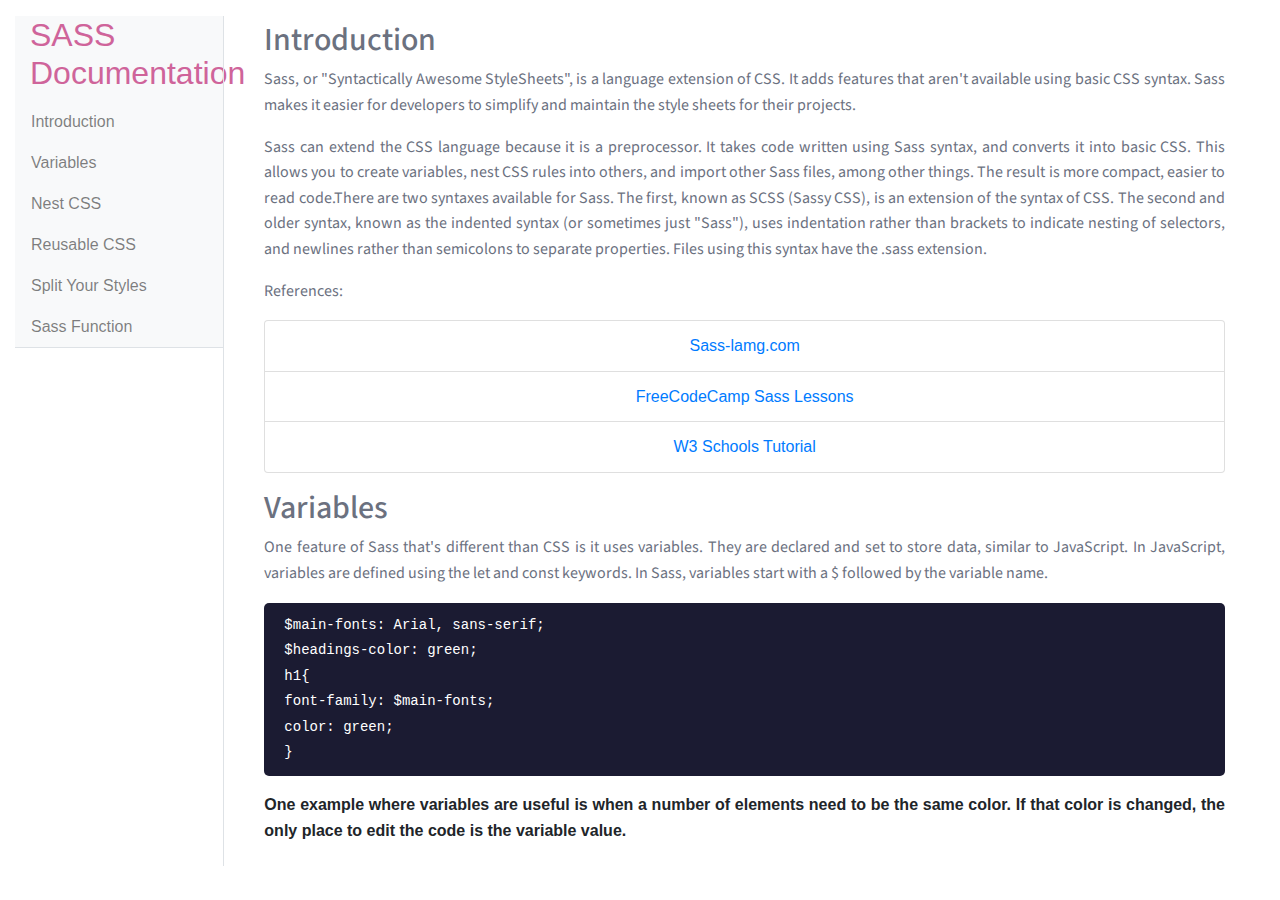
<file: documentations/Sass/index.html>
<!DOCTYPE html>
<html lang="en">
<head>
	<meta charset="utf-8">
	<meta name="viewport" content="width=device-width, initial-scale=1, shrink-to-fit=no">
	<title>Sass Documentation</title>

	<!-- Bootstrap css -->
	<link rel="stylesheet" href="https://stackpath.bootstrapcdn.com/bootstrap/4.5.2/css/bootstrap.min.css" integrity="sha384-JcKb8q3iqJ61gNV9KGb8thSsNjpSL0n8PARn9HuZOnIxN0hoP+VmmDGMN5t9UJ0Z" crossorigin="anonymous">
	
	<link rel="stylesheet" href="#">
	
	<style>
		@import url('https://fonts.googleapis.com/css2?family=Source+Sans+Pro&display=swap');

		.scrollText{
			position: relative;	
		  overflow: auto;
	  	height: 850px;
  		padding: 5px 40px;
  		line-height: 1.6em;
  		text-align: justify;
		}

		.no-gutters {
  		margin-right: 0;
  		margin-left: 0;
		}

		.title-documentation{
			color: #CF649A;
		}

		.main-section h2{
			color: #6B717F;
			font-family: 'Source Sans Pro', sans-serif;
		}

		.main-section p{
			color: #6B717F;
			font-family: 'Source Sans Pro', sans-serif;	
		}

		pre{
			background-color: #1B1B32;
			border-radius: 5px;
			padding-left: 20px;
			padding-top: 10px;
			padding-bottom: 10px;
		}

		pre code{
			color: #FFF;
		}

	</style>

</head>
<body>
	<main id="main-doc">
		<!-- Navegation -->
		<div class="container-fluid py-lg-0 mt-3">	
			<div class='row no-gutters'>
  			
  			<div class='col-sm-4 col-md-4 col-xl-2'>
					<nav id="navbar" role="tablist" class="nav nav-tabs navbar-vertical-expand-lg navbar-light bg-light ml-2'">
						<div class="container-xl">
							<header class="title-documentation"><h2>SASS Documentation</h2></header>
							<ul class="navbar-nav">
								<li class="nav-item"><a class="nav-link" href="#introduction">Introduction</a></li>
								<li class="nav-item"><a class="nav-link" href="#variables">Variables</a></li>
								<li class="nav-item"><a class="nav-link" href="#nest_css">Nest CSS</a></li>
								<li class="nav-item"><a class="nav-link" href="#reusable_css">Reusable CSS</a></li>
								<li class="nav-item"><a class="nav-link" href="#split_your_styles">Split Your Styles</a></li>
								<li class="nav-item"><a class="nav-link" href="#sass_function">Sass Function</a></li>
							</ul>
						</div>
					</nav>
				</div>
	
				<div class='col-sm-8 col-md-8 col-xl-10 border-left'>	
					<div data-spy="scroll" data-target="#nav-bar" data-offset="0" class="scrollText">
					
					<section class="main-section" id="introduction">
						<header><h2>Introduction</h2></header>
						<p>Sass, or "Syntactically Awesome StyleSheets", is a language extension of CSS. It adds features that aren't available using basic CSS syntax. Sass makes it easier for developers to simplify and maintain the style sheets for their projects.</p>
						<p>Sass can extend the CSS language because it is a preprocessor. It takes code written using Sass syntax, and converts it into basic CSS. This allows you to create variables, nest CSS rules into others, and import other Sass files, among other things. The result is more compact, easier to read code.There are two syntaxes available for Sass. The first, known as SCSS (Sassy CSS), is an extension of the syntax of CSS. The second and older syntax, known as the indented syntax (or sometimes just "Sass"), uses indentation rather than brackets to indicate nesting of selectors, and newlines rather than semicolons to separate properties. Files using this syntax have the .sass extension.</p>

						<p>References:</p>
						<ul class="list-group mb-3 text-center">
							<li class="list-group-item"><a href="https://sass-lang.com/guide" target="_blank">Sass-lamg.com</a></li>
							<li class="list-group-item"><a href="https://www.freecodecamp.org/learn/front-end-libraries/sass/" target="_blank">FreeCodeCamp Sass Lessons</a></li>
							<li class="list-group-item"><a href="https://www.w3schools.com/sass/default.php" target="_blank">W3 Schools Tutorial</a></li>
						</ul>

					</section>
					
					<section class="main-section" id="variables">
						<header><h2>Variables</h2></header>
						<p>One feature of Sass that's different than CSS is it uses variables. They are declared and set to store data, similar to JavaScript. In JavaScript, variables are defined using the let and const keywords. In Sass, variables start with a $ followed by the variable name.</p>
						
						<pre><code>$main-fonts: Arial, sans-serif;
$headings-color: green;
h1{
font-family: $main-fonts;
color: green;
}</code></pre>
						<strong> One example where variables are useful is when a number of elements need to be the same color. If that color is changed, the only place to edit the code is the variable value. </strong>

					</section>
					<br />

					<section class="main-section" id="nest_css">
						<header><h2>Nest CSS</h2></header>
						<p>Sass allows nesting of CSS rules, which is a useful way of organizing a style sheet. Normally, each element is targeted on a different line to style it, like so:</p>
						<pre><code>nav{
background-color: red;
}
nav ul{
list-style: none;
}
nav ul li{
display: inline-block;
}</code></pre>
						<p>For a large project, the CSS file will have many lines and rules. This is where nesting can help organize your code by placing child style rules within the respective parent elements:</p>
						<pre><code>
nav {
  background-color: red;

  ul {
    list-style: none;

    li {
      display: inline-block;
    }
  }
}							
</code></pre>


					</section>
					
					<section class="main-section" id="reusable_css">
						<header><h2>Reusable CSS</h2></header>
						<p>In Sass, a mixin is a group of CSS declarations that can be reused throughout the style sheet. Newer CSS features take time before they are fully adopted and ready to use in all browsers. As features are added to browsers, CSS rules using them may need vendor prefixes. Consider "box-shadow":</p>
						<pre><code>
div {
  -webkit-box-shadow: 0px 0px 4px #fff;
  -moz-box-shadow: 0px 0px 4px #fff;
  -ms-box-shadow: 0px 0px 4px #fff;
  box-shadow: 0px 0px 4px #fff;
}
						</code></pre>
						
						<p>It's a lot of typing to re-write this rule for all the elements that have a box-shadow, or to change each value to test different effects. Mixins are like functions for CSS. Here is how to write one:</p>
						
						<pre><code>
@mixin box-shadow($x, $y, $blur, $c){ 
  -webkit-box-shadow: $x $y $blur $c;
  -moz-box-shadow: $x $y $blur $c;
  -ms-box-shadow: $x $y $blur $c;
  box-shadow: $x $y $blur $c;
}</code></pre>
					
						<p>The definition starts with @mixin followed by a custom name. The parameters (the $x, $y, $blur, and $c in the example above) are optional. Now any time a box-shadow rule is needed, only a single line calling the mixin replaces having to type all the vendor prefixes. A mixin is called with the @include directive:</p>
						
						<pre><code>
div {
  @include box-shadow(0px, 0px, 4px, #fff);
}							
						</code></pre>
					</section>
					
					<section class="main-section" id="split_your_styles">
						<header><h2>Split your Styles</h2></header>
						<p>Partials in Sass are separate files that hold segments of CSS code. These are imported and used in other Sass files. This is a great way to group similar code into a module to keep it organized. Names for partials start with the underscore (_) character, which tells Sass it is a small segment of CSS and not to convert it into a CSS file. Also, Sass files end with the .scss file extension. To bring the code in the partial into another Sass file, use the @import directive. </p>
						<p> For example, if all your mixins are saved in a partial named "_mixins.scss", and they are needed in the "main.scss" file, this is how to use them in the main file: </p>
						<pre><code>//In the main.scss file
@import 'mixins'</code></pre>	
						<p>Note that the underscore and file extension are not needed in the import statement - Sass understands it is a partial. Once a partial is imported into a file, all variables, mixins, and other code are available to use.</p>	
					</section>

					<section class="main-section" id="sass_function">
							<header><h2>Sass Function</h2></header>
							<ul>
								<li>Sass String</li>
								<li>Sass Numeric</li>
								<li>Sass List</li>
								<li>Sass Map</li>
								<li>Sass Selector</li>
								<li>Sass Introspection</li>
								<li>Sass Color</li>
							</ul>	
					</section>
				</div>
			</div>
		</div>
	</main>
	</body>
	<script src="https://code.jquery.com/jquery-3.5.1.slim.min.js" integrity="sha384-DfXdz2htPH0lsSSs5nCTpuj/zy4C+OGpamoFVy38MVBnE+IbbVYUew+OrCXaRkfj" crossorigin="anonymous"></script>
	<script src="https://cdn.jsdelivr.net/npm/popper.js@1.16.1/dist/umd/popper.min.js" integrity="sha384-9/reFTGAW83EW2RDu2S0VKaIzap3H66lZH81PoYlFhbGU+6BZp6G7niu735Sk7lN" crossorigin="anonymous"></script>
	<script src="https://stackpath.bootstrapcdn.com/bootstrap/4.5.2/js/bootstrap.min.js" integrity="sha384-B4gt1jrGC7Jh4AgTPSdUtOBvfO8shuf57BaghqFfPlYxofvL8/KUEfYiJOMMV+rV" crossorigin="anonymous"></script>
</html>
</file>
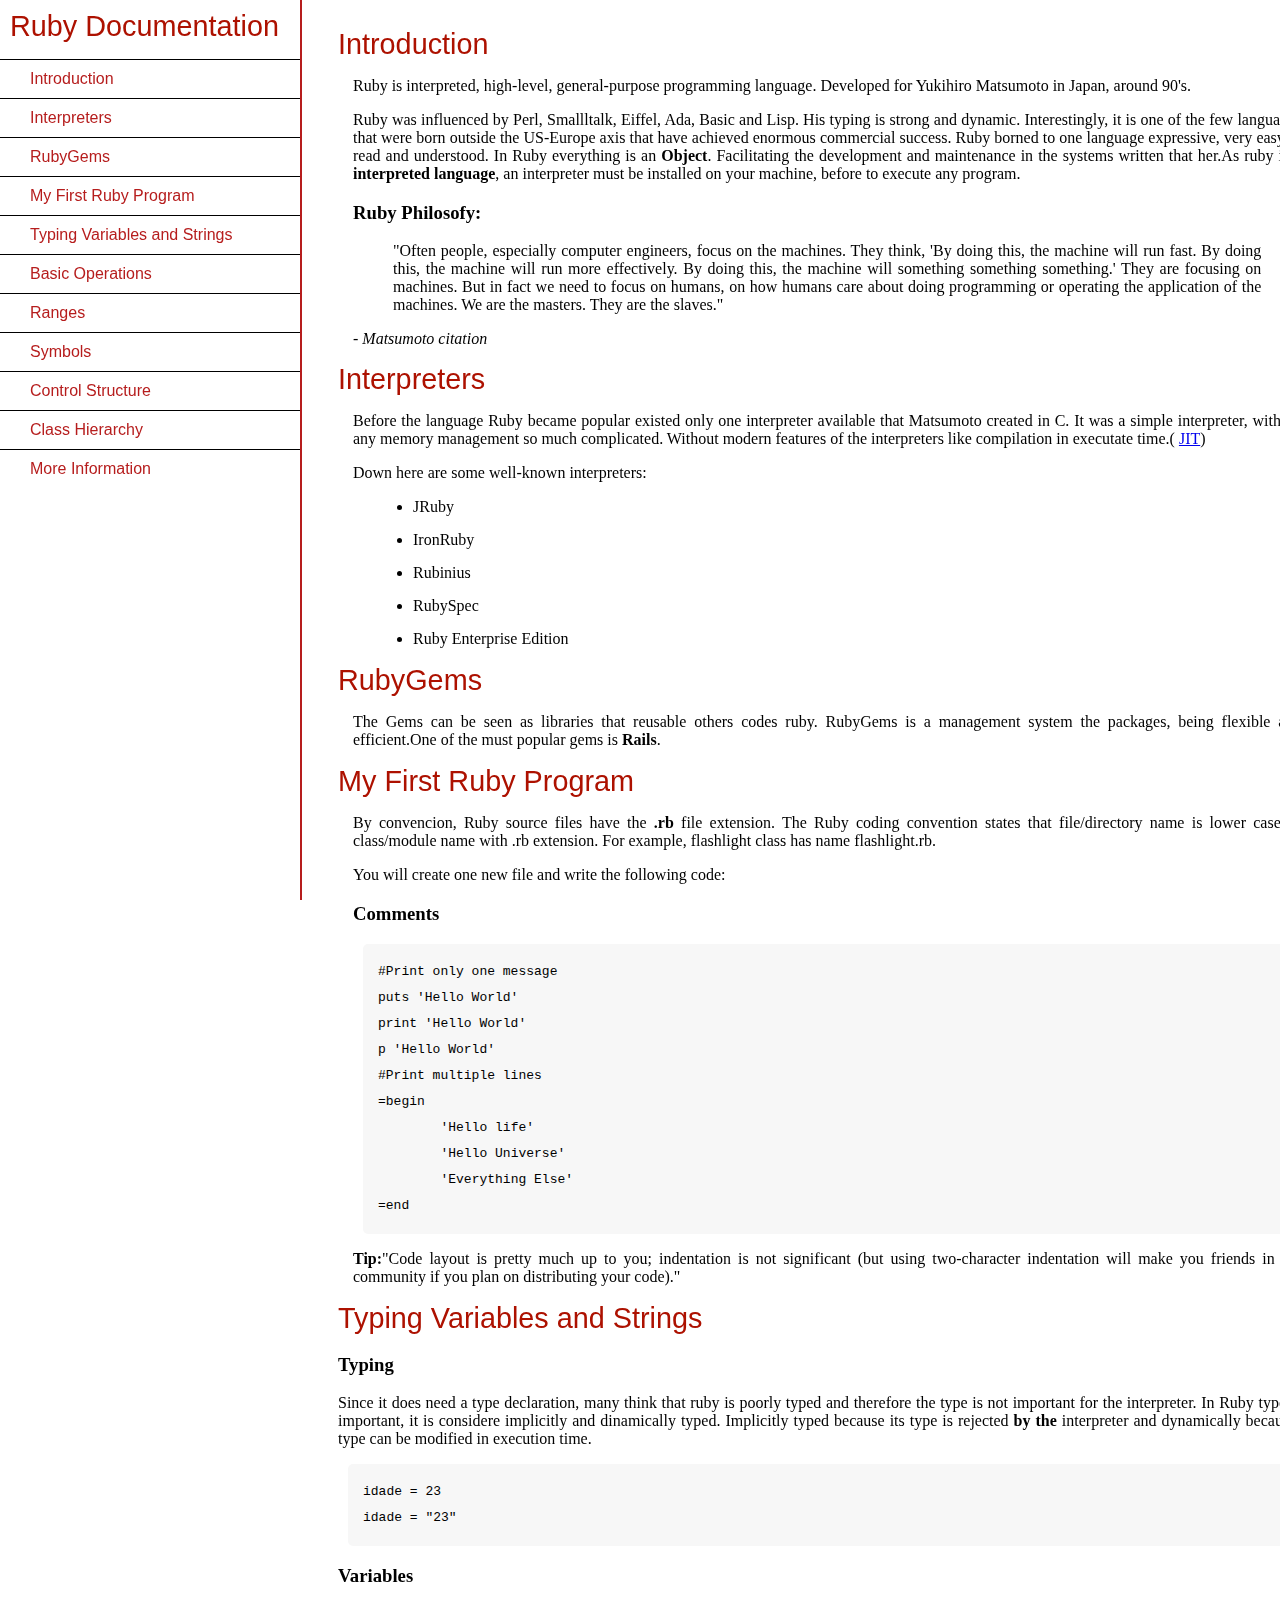
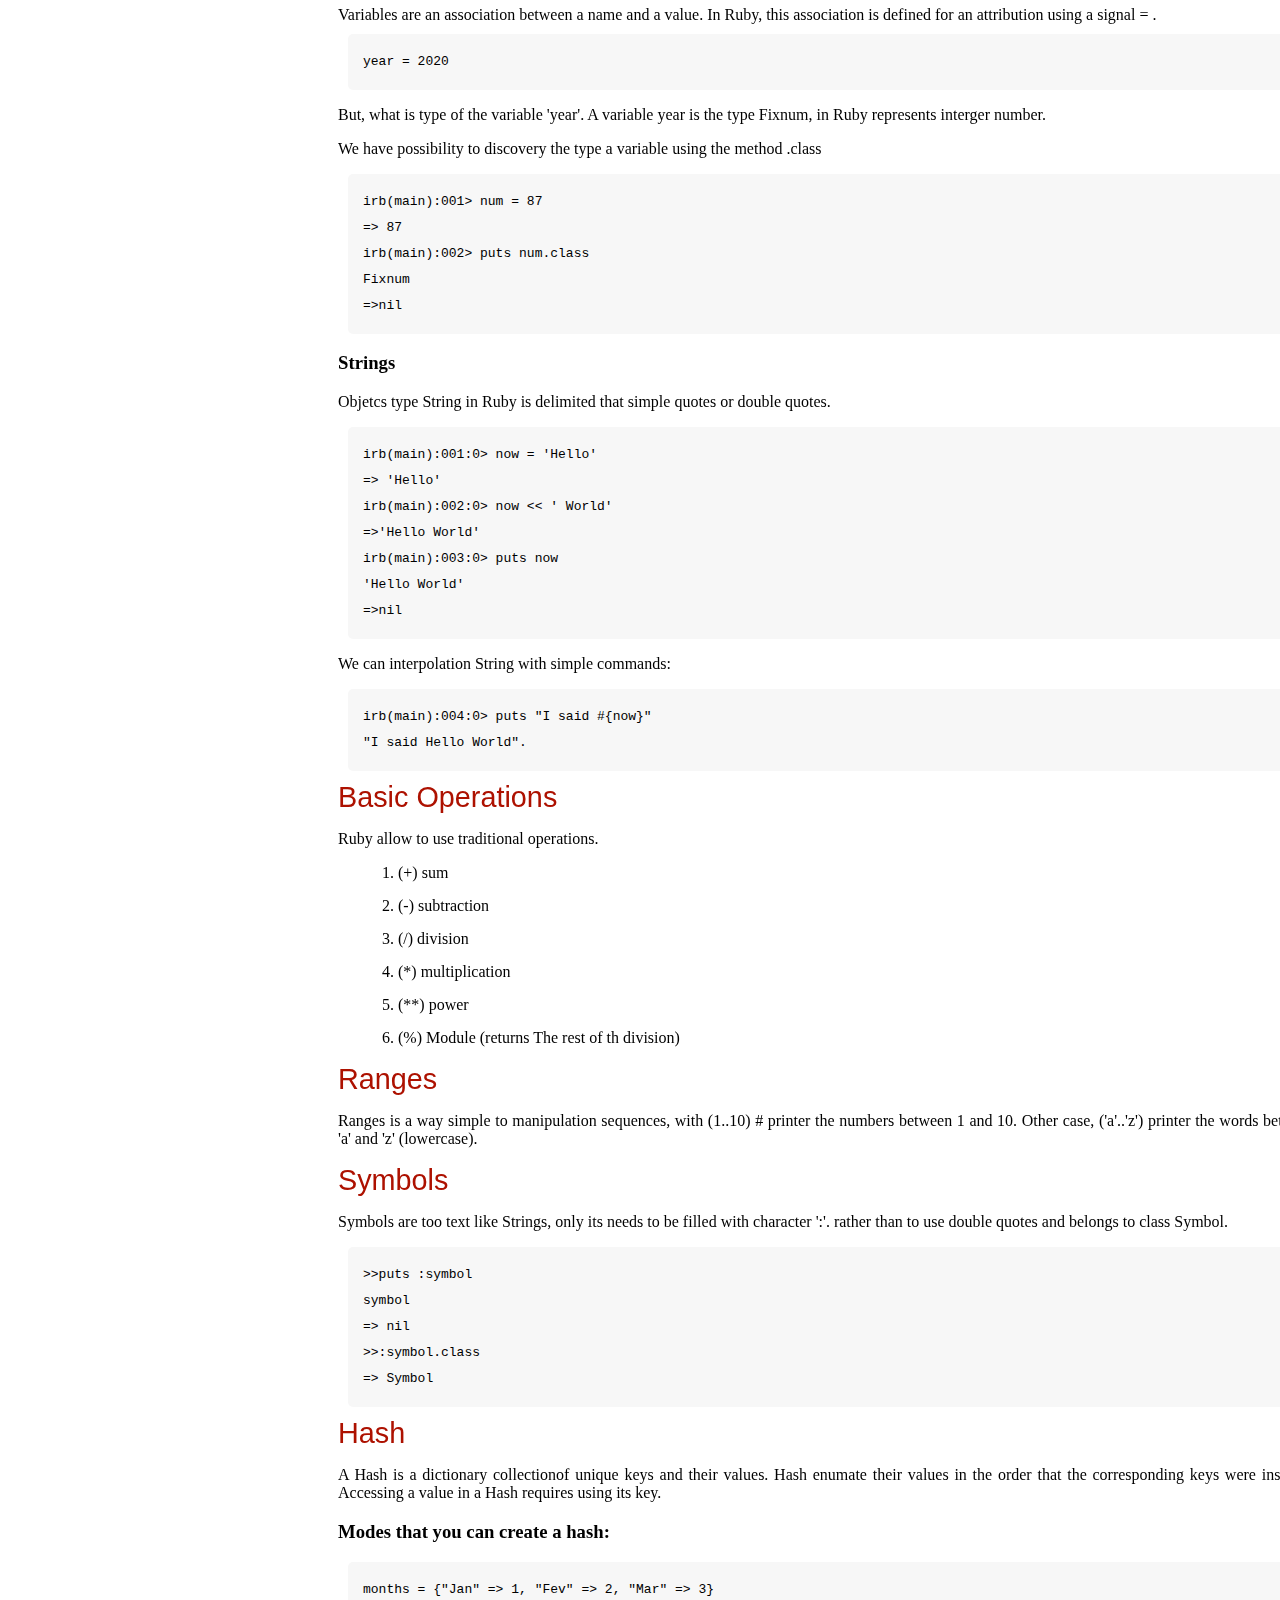
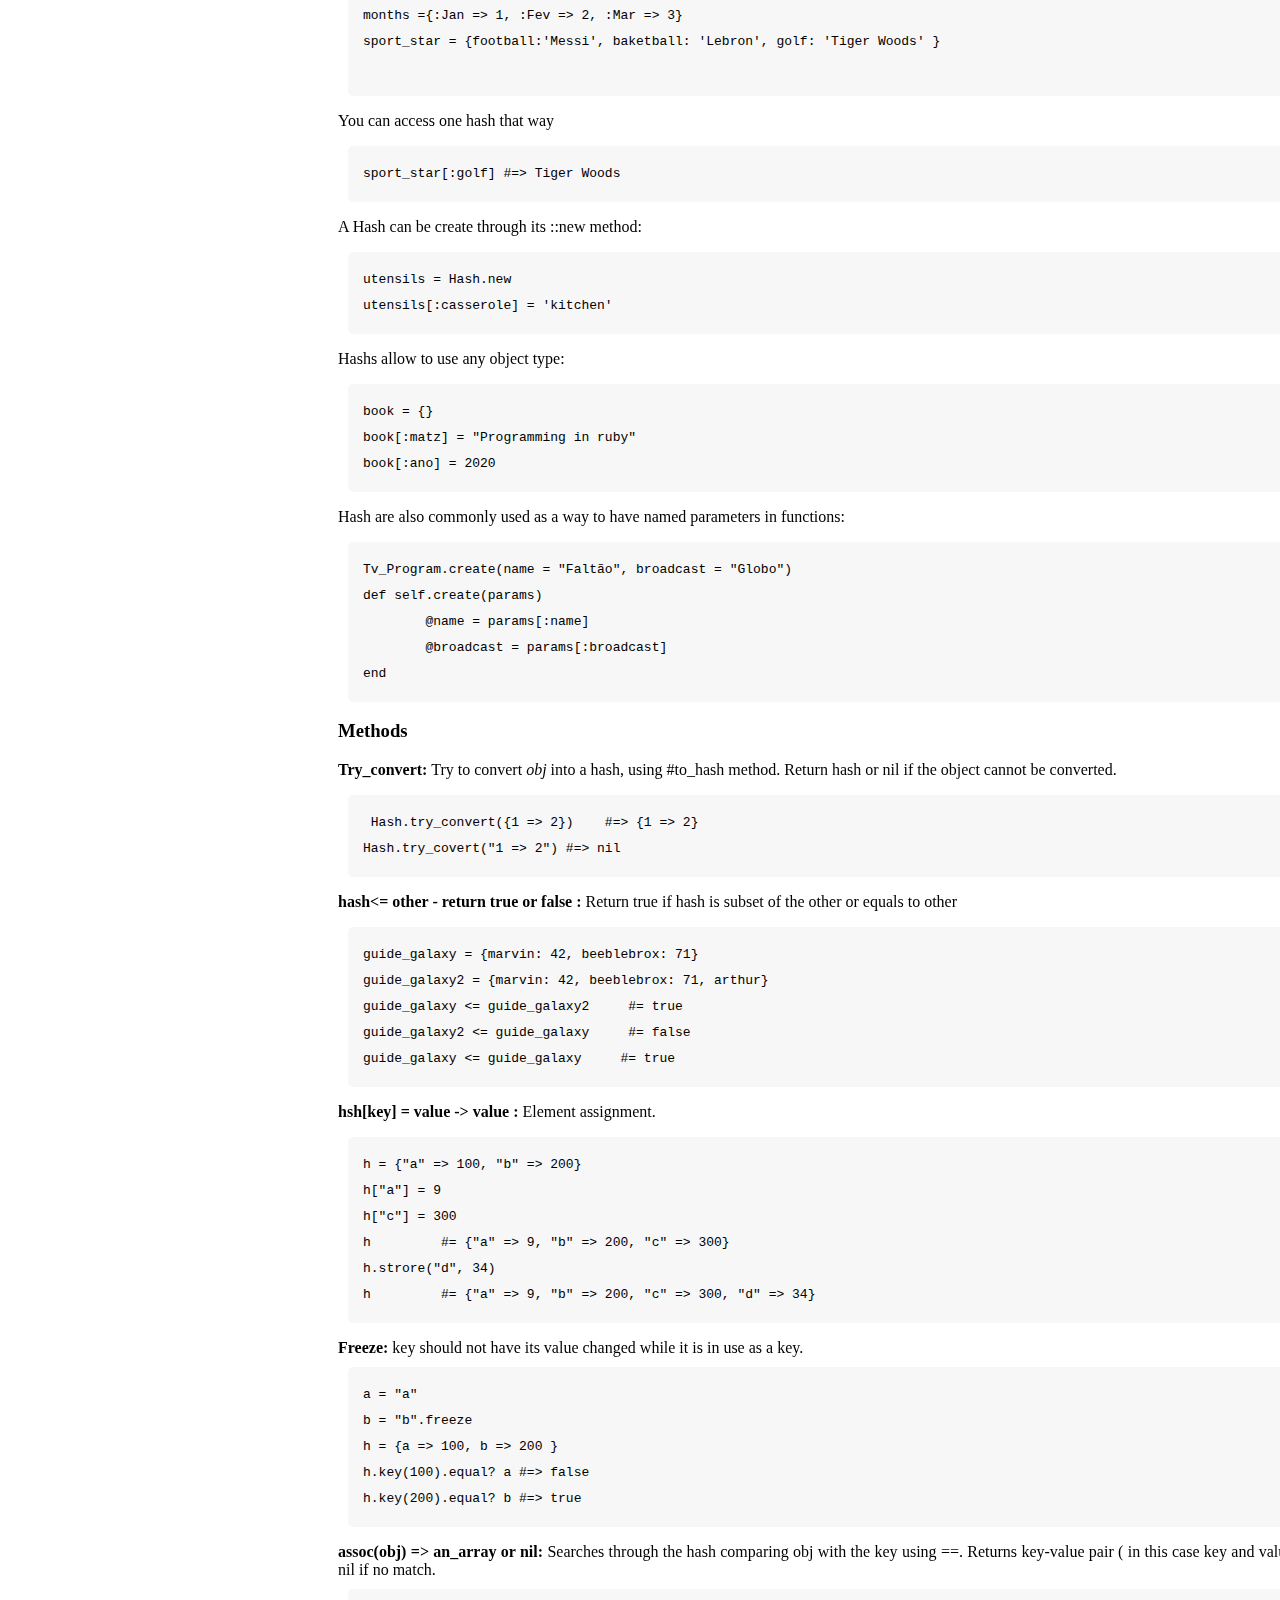
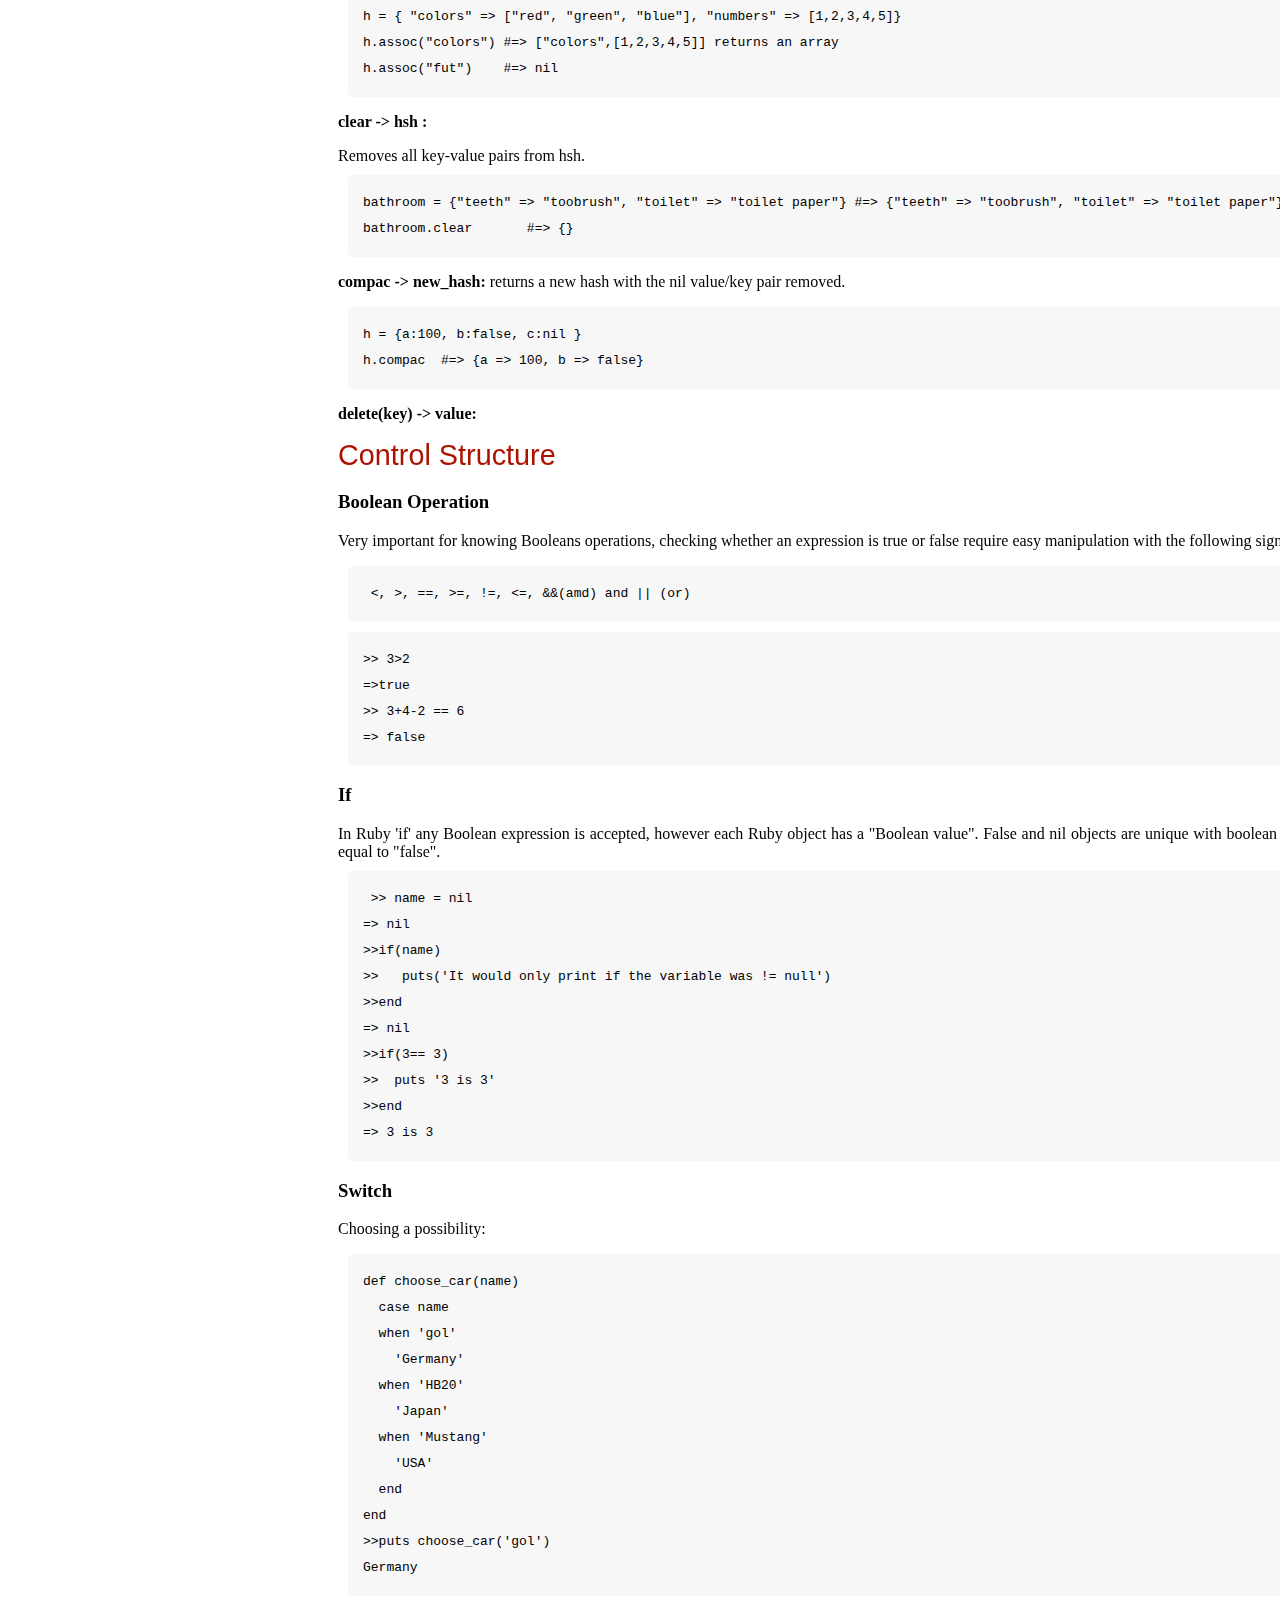
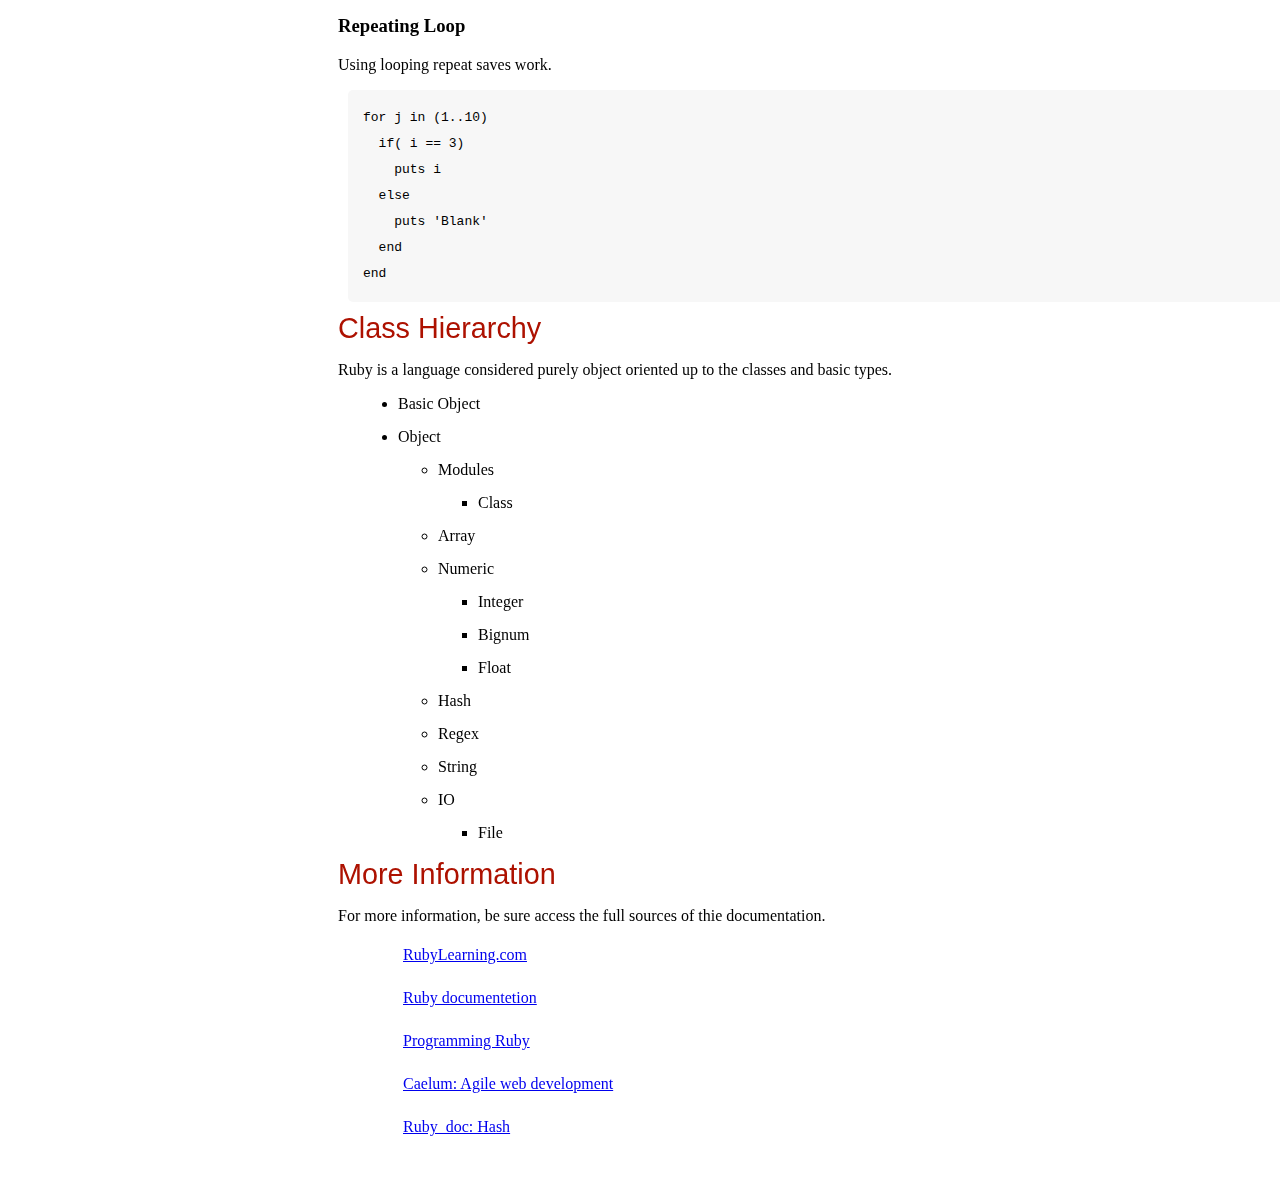
<file: documentation_page.html>
<!DOCTYPE html>
<html lang="pt-br">
	<head>
		<title>Documentation about Ruby</title>
		<meta charset="UTF-8">
		<meta name="description" content="Documentation about Ruby">
		<meta name="keywords" content="Ruby">
		<meta name="author" content="Jorge Borges">
		<meta name="viewport" content="width=device-width, initial-scale=1.0">
		<style>
			/*Font: W3School; */
			/* Grid structure */
			html,

			body{
				min-width: 290px;
			}

			header {
				color: #ad1100;
				margin: 10px;
				font-size: 1.8em;
				font-family: 'Manrope', sans-serif;
				font-weight: thin;
			}
			
			/* Side navigation */

			#navbar {
				position: fixed;
				min-width: 300px;
				top: 0px;
				left: 0px;
				width: 300px;
				height: 100%;
				border-right: 2px solid #b61d1d;     
			}

			#navbar ul{
				height: 80%;
				padding: 0;
				overflow-y: auto;
				overflow-x: hidden;
			}

			#navbar li {
				color: black;
				border-top: 1px solid;
				list-style: none;
				position: relative;
				width: 100%;
			}

			#navbar a {
				display: block;
				padding: 10px 30px;
				color: #b61d1d;
			}
			
			.nav-link {
				text-decoration: none;
				padding: 20px 0px 20px 0px;
				font-family: 'Josefin Sans', sans-serif;  
			}
			
			/*Content*/
			#main-doc {
				position: absolute;
				margin-left: 310px;
				padding: 20px;
				margin-bottom: 110px;
				text-align: justify;
			}

			#main-doc header{
				text-align: left;
				margin: 0px;
			}

			section article{
				margin:  15px;
				font-size: 1em;
				display: block;
			}

			section li{
				margin: 15px 0px 0px 20px;
			}
			/*
			p {
				text-align: justify;
				margin-left: 40px;
				font-family: 'Josefin Sans', sans-serif;
				font-size: 1.2em;
			}
			*/

			code {
				display: block;
				text-align: initial; 
				white-space: pre;
				position: relative;
				word-break: normal; 
				word-wrap: normal; 
				line-height: 2;
				background-color: #f7f7f7;
				padding: 15px;
				margin: 10px;
				border-radius: 5px;
			}

			#More_Information li{
				list-style: none;
				padding: 5px; 
			}

			@media only screen and (max-width: 815px){
			
				#navbar ul{
					border: 1px solid;
					height: 207px;
					margin: 20px;
				}

				#navbar {
					background-color: white;
					position: relative;
					top: 0;
					padding: 0;
					margin: 0;
					width: 100%;
					max-height: 270px;
					border: none;	
					z-index: 1;
				}

				#main-doc{
					position: relative;
					margin-left: 0px;
					margin-top: 20px;
				}
			}

			@media only screen and(max-width: 400px){
				#main-doc{
					margin-left: -10px;
				}

			code {
					margin-left: -10px;
					width: 100%;
					padding: 10px 35px 35px 10px;
					min-width: 200px;
					font-size: 0.9em;
				}
			}
		</style>
	</head>
	<body>
	<!--Project 4 - Responsive Web FreeCodeCamp -->
	<!--(1) I can see a main element with a corresponding id="main-doc", which contains the page's main content (technical documentation). ok-->
	<!--(2) Within the #main-doc element, I can see several section elements, each with a class of main-section. There should be a minimum of 5. ok -->
	<!--(3) The first element within each .main-section should be a header element which contains text that describes the topic of that section.ok-->
	<!--(4) Each section element with the class of main-section should also have an id that corresponds with the text of each header contained within it. Any spaces should be replaced with underscores (e.g. The section that contains the header "JavaScript and Java" should have a corresponding id="JavaScript_and_Java"). ok-->
	<!--(5) The .main-section elements should contain at least 10 p elements total (not each).ok -->
	<!--(6) The .main-section elements should contain at least 5 code elements total (not each). ok-->
	<!--(7) The .main-section elements should contain at least 5 li items total (not each). ok-->
	<!--(8) I can see a nav element with a corresponding id="navbar". ok-->
	<!--(9) The navbar element should contain one header element which contains text that describes the topic of the technical documentation. ok-->
	<!--(10) Additionally, the navbar should contain link (a) elements with the class of nav-link. There should be one for every element with the class main-section. ok -->
	<!--(11) The header element in the navbar must come before any link (a) elements in the navbar. ok -->
	<!--(12) Each element with the class of nav-link should contain text that corresponds to the header text within each section (e.g. if you have a "Hello world" section/header, your navbar should have an element which contains the text "Hello world").ok-->
	<!--(13) When I click on a navbar element, the page should navigate to the corresponding section of the main-doc element (e.g. If I click on a nav-link element that contains the text "Hello world", the page navigates to a section element that has that id and contains the corresponding header. ok-->
	<!--(14) On regular sized devices (laptops, desktops), the element with id="navbar" should be shown on the left side of the screen and should always be visible to the user. -->
	<!--(15) My Technical Documentation page should use at least one media query. -->
			<nav id='navbar'>
				<header>Ruby Documentation</header>
				<ul>  
					<li><a class='nav-link' href="#Introduction">Introduction</a></li>
					<li><a class='nav-link' href='#Interpreters'>Interpreters</a></li>
					<li><a class='nav-link' href='#RubyGems'>RubyGems</a></li>
					<li><a class='nav-link' href='#My_First_Ruby_Program'>My First Ruby Program</a></li>
					<li><a class='nav-link' href='#Typing_Variables_and_Strings'>Typing Variables and Strings</a></li>
					<li><a class='nav-link' href='#Basic_Operations'>Basic Operations</a></li>
					<li><a class='nav-link' href='#Ranges'>Ranges</a></li>
					<li><a class='nav-link' href='#Symbols'>Symbols</a></li>
					<li><a class='nav-link' href='#Control_Structure'>Control Structure</a></li>
					<li><a class='nav-link' href='#Class_Hierarchy'>Class Hierarchy</a></li>
					<li><a class='nav-link' href='#More_Information'>More Information</a></li>
				</ul>
			</nav>
			<main id='main-doc'>
				<section id='Introduction' class='main-section'>
					<header>Introduction</header>
					<article>
						<p> Ruby is interpreted, high-level, general-purpose programming language. Developed for Yukihiro Matsumoto in Japan, around 90's.</p>
						<p> Ruby was influenced by Perl, Smallltalk, Eiffel, Ada, Basic and Lisp. His typing is strong and dynamic. Interestingly, it is one of the few languages that were born outside the US-Europe axis that have achieved enormous commercial success. Ruby borned to one language expressive, very easy to read and understood. In Ruby everything is an <strong>Object</strong>. Facilitating the development and maintenance in the systems written that her.As ruby is a <strong>interpreted language</strong>, an interpreter must be installed on your machine, before to execute any program.
						<p><h3>Ruby Philosofy:</h3>
						<blockquote cite=''>
							"Often people, especially computer engineers, focus on the machines. They think, 'By doing this, the machine will run fast. By doing this, the machine will run more effectively. By doing this, the machine will something something something.' They are focusing on machines. But in fact we need to focus on humans, on how humans care about doing programming or operating the application of the machines. We are the masters. They are the slaves."
						</blockquote> 
																															<i>- Matsumoto citation</i>
					</article>
				</section>
				<section id='Interpreters' class='main-section'>
					<header>Interpreters</header>
					<article>
						<p> Before the language Ruby became popular existed only one interpreter available that Matsumoto created in C. It was a simple interpreter, without any memory management so much complicated. Without modern features of the interpreters like compilation in executate time.( <a href='https://stackoverflow.com/questions/95635/what-does-a-just-in-time-jit-compiler-do'>JIT</a>)</p>
						<p>Down here are some well-known interpreters: 
						<div class="interpreters-list"> 
							<ul>
								<li>JRuby</li>
								<li>IronRuby</li>
								<li>Rubinius</li>
								<li>RubySpec</li>
								<li>Ruby Enterprise Edition</li>      
							</ul>
						</div>
					</article>
				</section>
				
				<section id='RubyGems' class='main-section'>
					
					<header>RubyGems</header>
					<article> 
						<p> The Gems can be seen as libraries that reusable others codes ruby. RubyGems is a management system the packages, being flexible and efficient.One of the must popular gems is <strong>Rails</strong>.</p>
					</article>  
				
				</section>
				
				<section id='My_First_Ruby_Program' class='main-section'>
					
					<header>My First Ruby Program</header>
					<article>
					
						<p> By convencion, Ruby source files have the <strong>.rb</strong> file extension. The Ruby coding convention states that file/directory name is lower case of class/module name with .rb extension. For example, flashlight class has name flashlight.rb.</p>
						<p>You will create one new file and write the following code:</p>
						<h3> Comments </h3>
						
						<code>#Print only one message  
puts 'Hello World'
print 'Hello World'
p 'Hello World'
#Print multiple lines
=begin
	'Hello life'
	'Hello Universe'
	'Everything Else'
=end</code>
						
						<p><strong>Tip:</strong>"Code layout is pretty much up to you; indentation is not significant (but using two-character indentation will make you friends in the community if you plan on distributing your code)."</p> 
					
					</article>

				</section>
				<section id='Typing_Variables_and_Strings' class=" main-section">
					
					<header>Typing Variables and Strings</header> 
					
					<h3>Typing</h3>
					
					<p> Since it does need a type declaration, many think that ruby is poorly typed and therefore the type is not important for the interpreter. In Ruby types are important, it is considere implicitly and dinamically typed. Implicitly typed because its type is rejected <strong> by the </strong> interpreter and dynamically because its type can be modified in execution time.</p>
					
					<code>idade = 23
idade = "23"</code>
					
					<h3>Variables</h3>
					
					<p>Variables are an association between a name and a value. In Ruby, this association is defined for an attribution using a signal  = . 
					
					<code>year = 2020</code>
					
					<p>But, what is type of the variable 'year'. A variable year is the type Fixnum, in Ruby represents interger number. </p> 
					
					<p> We have possibility to discovery the type a variable using the method .class</p>
					
					<code>irb(main):001> num = 87
=> 87
irb(main):002> puts num.class
Fixnum
=>nil</code>
					
					<h3>Strings</h3>
					
					<p> Objetcs type String in Ruby is delimited that simple quotes or double quotes. </p>
					
					<code>irb(main):001:0> now = 'Hello'
=> 'Hello'
irb(main):002:0> now << ' World'
=>'Hello World'
irb(main):003:0> puts now
'Hello World'
=>nil</code>
					
					<p>We can interpolation String with simple commands:</p>
					
					<code>irb(main):004:0> puts "I said #{now}"
"I said Hello World".</code>
				</section>
				
				<section id='Basic_Operations' class='main-section'>
					<header>Basic Operations</header>
					
					<p>Ruby allow to use traditional operations.
					
					<div class='operations-list'>
						<ol>
							<li>(+)  sum</li>
							<li>(-)  subtraction</li>
							<li>(/)  division</li>
							<li>(*)  multiplication</li>
							<li>(**) power</li>
							<li>(%)  Module (returns The rest of th division)</li>
						</ol>
					</div>
				
				</section>
				
				<section id='Ranges' class='main-section'>
				 
					<header>Ranges</header>
				 
					<p> Ranges is a way simple to manipulation sequences, with (1..10) # printer the numbers between 1 and 10. Other case, ('a'..'z') printer the words between 'a' and 'z' (lowercase). </p>
				
				</section>

				<section id='Symbols' class='main-section'>
				 
					<header>Symbols</header>
					
					<p>Symbols are too text like Strings, only its needs to be filled with character ':'. rather than to use double quotes and belongs to class Symbol.</p>
<code>>>puts :symbol 
symbol
=> nil 
>>:symbol.class
=> Symbol</code>
				
				</section>

				<section id="Hash" class="main-section">
					<header>Hash</header>
					<p> A Hash is a dictionary collectionof unique keys and their values. Hash enumate their values in the order that the corresponding keys were inserted.
						Accessing a value in a Hash requires using its key.
					</p>

					<h3> Modes that you can create a hash: </h3>
					<code>months = {"Jan" => 1, "Fev" => 2, "Mar" => 3}
months ={:Jan => 1, :Fev => 2, :Mar => 3}
sport_star = {football:'Messi', baketball: 'Lebron', golf: 'Tiger Woods' }
			</code>
					<p>You can access one hash that way </p>
					
					<code>sport_star[:golf] #=> Tiger Woods</code>
					
					<p> A Hash can be create through its ::new method:</p>
					
					<code>utensils = Hash.new
utensils[:casserole] = 'kitchen'</code>
					
					<p>Hashs allow to use any object type: </p>
					
					<code>book = {}
book[:matz] = "Programming in ruby"
book[:ano] = 2020</code>
					
					<p>Hash are also commonly used as a way to have named parameters in functions:</p>
					
					<code>Tv_Program.create(name = "Faltão", broadcast = "Globo")
def self.create(params)
	@name = params[:name]
	@broadcast = params[:broadcast]
end</code>
					<h3>Methods</h3>
					
					<p><strong>Try_convert:</strong> Try to convert <i>obj</i> into a hash, using #to_hash method. Return hash or nil if the object cannot be converted.</p>

					<code> Hash.try_convert({1 => 2})    #=> {1 => 2}
Hash.try_covert("1 => 2") #=> nil	</code>
					
					<p><strong>hash<= other - return true or false :</strong> Return true if hash is subset of the other or equals to other</p>

					<code>guide_galaxy = {marvin: 42, beeblebrox: 71}
guide_galaxy2 = {marvin: 42, beeblebrox: 71, arthur}
guide_galaxy <= guide_galaxy2     #= true
guide_galaxy2 <= guide_galaxy     #= false
guide_galaxy <= guide_galaxy     #= true</code> 

					<p><strong>hsh[key] = value -> value :</strong> Element assignment.</p>
					
					<code>h = {"a" => 100, "b" => 200}
h["a"] = 9
h["c"] = 300
h         #= {"a" => 9, "b" => 200, "c" => 300}
h.strore("d", 34)
h         #= {"a" => 9, "b" => 200, "c" => 300, "d" => 34}</code>

					<p><strong>Freeze:</strong> key should not have its value changed while it is in use as a key.
					
					<code>a = "a"
b = "b".freeze
h = {a => 100, b => 200 }
h.key(100).equal? a #=> false
h.key(200).equal? b #=> true</code>
				
					<p><strong>assoc(obj) => an_array or nil: </strong> Searches through the hash comparing obj with the key using ==. Returns key-value pair ( in this case key and value) or nil if no match.

					<code>h = { "colors" => ["red", "green", "blue"], "numbers" => [1,2,3,4,5]}
h.assoc("colors") #=> ["colors",[1,2,3,4,5]] returns an array
h.assoc("fut")    #=> nil</code>

					<p><strong>clear -> hsh :</strong></p>Removes all key-value pairs from hsh.

					<code>bathroom = {"teeth" => "toobrush", "toilet" => "toilet paper"} #=> {"teeth" => "toobrush", "toilet" => "toilet paper"} 
bathroom.clear       #=> {}</code>

					<p><strong>compac -> new_hash:</strong> returns a new hash with the nil value/key pair removed.</p>

					<code>h = {a:100, b:false, c:nil }
h.compac  #=> {a => 100, b => false}</code>

					<p><strong>delete(key) -> value: </strong></p> 
					









				</section>

				<section id='Control_Structure' class='main-section'>
					
					<header>Control Structure</header>
					
					<h3>Boolean Operation</h3>
					
					<p>Very important for knowing Booleans operations, checking whether an expression is true or false require easy manipulation with the following signs:</p> 
					
					<code> <, >, ==, >=, !=, <=, &&(amd) and || (or)</code>
					<code>>> 3>2
=>true
>> 3+4-2 == 6
=> false</code>
					
					<h3>If</h3>

					<p>In Ruby 'if' any Boolean expression is accepted, however each Ruby object has a "Boolean value". False and nil objects are unique with boolean value equal to "false".
					<code> >> name = nil
=> nil
>>if(name)
>>   puts('It would only print if the variable was != null')
>>end
=> nil 
>>if(3== 3)
>>  puts '3 is 3'
>>end
=> 3 is 3</code>
					<h3>Switch</h3>
					
					<p>Choosing a possibility:</p>
					<code>def choose_car(name)
  case name
  when 'gol'
    'Germany'
  when 'HB20'
    'Japan'
  when 'Mustang'
    'USA'
  end
end
>>puts choose_car('gol')
Germany</code>
					<h3>Repeating Loop</h3>

					<p> Using looping repeat saves work.</p>
					<code>for j in (1..10)
  if( i == 3)
    puts i
  else 
    puts 'Blank'
  end
end</code>
				</section>
				
				<section id='Class_Hierarchy' class='main-section'>
					<header>Class Hierarchy</header>
					
					<p>Ruby is a language considered purely object oriented up to the classes and basic types.</p>
					
					<div class='types-list'>
						<ul>
							<li>Basic Object</li>
							<li>Object</li>
							<ul>
								<li>Modules</li>
								<ul>
									<li>Class</li>
								</ul>
								<li>Array</li>
								<li>Numeric</li>
								<ul>
									<li>Integer</li>
									<li>Bignum</li>
									<li>Float</li>
								</ul>
								<li>Hash</li>
								<li>Regex</li>
								<li>String</li>
								<li>IO</li>
								<ul>
									<li>File</li>
								</ul>
							</ul>
						</ul>
					</div>

				</section>
				
				<section id='More_Information' class='main-section'>
					<header>More Information</header>

					<p> For more information, be sure access the full sources of thie documentation.
					
					<ul>
						<li><a href="http://rubylearning.com/satishtalim/numbers_in_ruby.html">RubyLearning.com</a></li>
						<li><a href="https://www.ruby-lang.org/en/documentation/">Ruby documentetion</a></li>
						<li><a href="http://ruby-doc.com/docs/ProgrammingRuby/">Programming Ruby</a></li>
						<li><a href="https://www.caelum.com.br/download/caelum-ruby-on-rails-rr71.pdf">Caelum: Agile web development</a></li>
						<li><a href="https://ruby-doc.org/core-2.5.1/Hash.html">Ruby_doc: Hash</a></li>
					</ul> 
				
				</section>
			</main>
	</body>
</html>
</file>
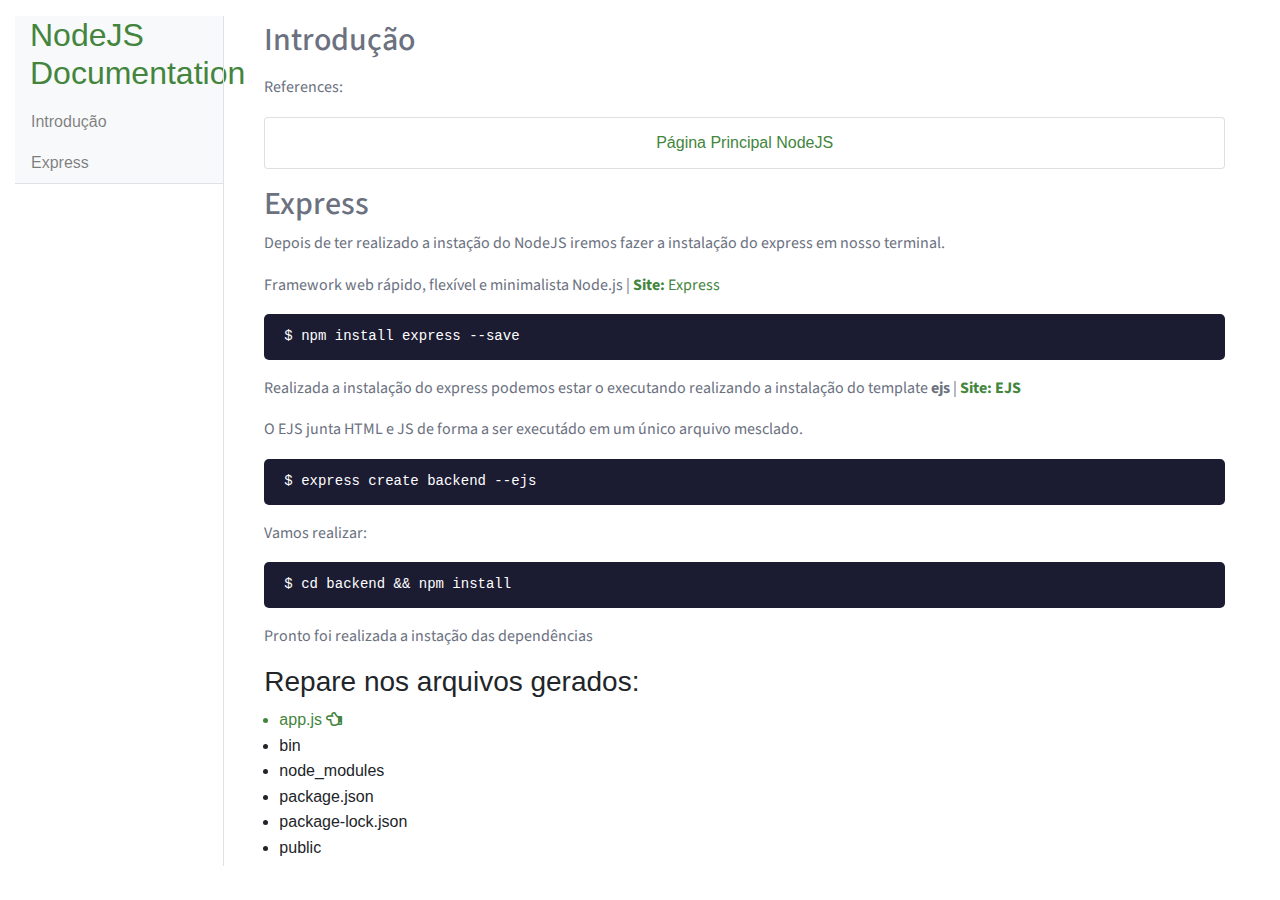
<file: documentations/NodeJS/node_documentation.html>
<!DOCTYPE html>
<html lang="en">
<head>
	<meta charset="utf-8">
	<meta name="viewport" content="width=device-width, initial-scale=1, shrink-to-fit=no">
	<title>NodeJS Documentation / Express</title>

	<!-- Bootstrap css -->
	<link rel="stylesheet" href="https://stackpath.bootstrapcdn.com/bootstrap/4.5.2/css/bootstrap.min.css" integrity="sha384-JcKb8q3iqJ61gNV9KGb8thSsNjpSL0n8PARn9HuZOnIxN0hoP+VmmDGMN5t9UJ0Z" crossorigin="anonymous">
	<link rel="stylesheet" type="text/css" href="../../estilos/fontawesome-free-5.15.1-web/css/all.css">
	<link rel="stylesheet" href="../../estilos/node_documentation_estilo.css">
</head>
<body>
	<main id="main-doc">
		<!-- Navegation -->
		<div class="container-fluid py-lg-0 mt-3">	
			<div class='row no-gutters'>
  			
  			<div class='col-sm-4 col-md-4 col-xl-2'>
					<nav id="navbar" role="tablist" class="nav nav-tabs navbar-vertical-expand-lg navbar-light bg-light ml-2'">
						<div class="container-xl">
							<header class="title-documentation"><h2>NodeJS Documentation</h2></header>
							<ul class="navbar-nav">
								<li class="nav-item"><a class="nav-link" href="#introduction">Introdução</a></li>
								<li class="nav-item"><a class="nav-link" href="#express">Express</a></li>

							</ul>
						</div>
					</nav>
				</div>
	
				<div class='col-sm-8 col-md-8 col-xl-10 border-left'>	
					<div data-spy="scroll" data-target="#nav-bar" data-offset="0" class="scrollText">
					
					<section class="main-section" id="introduction">
						<header><h2>Introdução</h2></header>
						<p></p>

						<p>References:</p>
						<ul class="list-group mb-3 text-center">
							<li class="list-group-item"><a class="link-de-corpo" href="https://nodejs.org/en/" target="_blank">Página Principal NodeJS</a></li>
						</ul>

					</section>

					<section class="main-section" id="introduction">
						<header><h2>Express</h2></header>
						
						<p>Depois de ter realizado a instação do NodeJS iremos fazer a instalação do express em nosso terminal.</p>
						<p>Framework web rápido, flexível e minimalista Node.js | <a href="https://expressjs.com/pt-br/" class="link-de-corpo"> <strong>Site:</Strong> Express</a></p>

						<pre><code>$ npm install express --save</code></pre>

						<p>Realizada a instalação do express podemos estar o executando realizando a instalação do template <strong>ejs</strong> | <strong><a class="link-de-corpo" href="https://ejs.co/#install">Site: EJS </a> </strong></p>
						<p> O EJS junta HTML e JS de forma a ser executádo em um único arquivo mesclado.</p>

						<pre><code>$ express create backend --ejs</code></pre> 

						<p>Vamos realizar: </p>
						<pre><code>$ cd backend && npm install</code></pre>

						<p>Pronto foi realizada a instação das dependências</p>

						<h3>Repare nos arquivos gerados:</h3>
						<div class="container-fluid">

							<ul class="list-group">
								<li class="list-item link-de-corpo">app.js    <i class="far fa-hand-point-left"></i></li>
								<li class="list-item">bin </li> 
								<li class="list-item">node_modules</li>  
								<li class="list-item">package.json </li> 
								<li class="list-item">package-lock.json </li> 
								<li class="list-item">public </li> 
								<li class="list-item">routes </li> 
								<li class="list-item">views</li>
							</ul>

						</div>

						<p> Gostaria que reparasse neste arquivo destacado é o principal, onde há os requires e inicio de seu programa </p>

					</section>

				</div>
			</div>
		</div>
	</main>
	</body>
	<script src="https://code.jquery.com/jquery-3.5.1.slim.min.js" integrity="sha384-DfXdz2htPH0lsSSs5nCTpuj/zy4C+OGpamoFVy38MVBnE+IbbVYUew+OrCXaRkfj" crossorigin="anonymous"></script>
	<script src="https://cdn.jsdelivr.net/npm/popper.js@1.16.1/dist/umd/popper.min.js" integrity="sha384-9/reFTGAW83EW2RDu2S0VKaIzap3H66lZH81PoYlFhbGU+6BZp6G7niu735Sk7lN" crossorigin="anonymous"></script>
	<script src="https://stackpath.bootstrapcdn.com/bootstrap/4.5.2/js/bootstrap.min.js" integrity="sha384-B4gt1jrGC7Jh4AgTPSdUtOBvfO8shuf57BaghqFfPlYxofvL8/KUEfYiJOMMV+rV" crossorigin="anonymous"></script>
</html>
</file>
<file: estilos/node_documentation_estilo.css>
@import url('https://fonts.googleapis.com/css2?family=Source+Sans+Pro&display=swap');

.scrollText{
	position: relative;	
  overflow: auto;
	height: 850px;
 	padding: 5px 40px;
 	line-height: 1.6em;
 	text-align: justify;
}

.no-gutters {
 	margin-right: 0;
 	margin-left: 0;
}

.title-documentation{
	color: #43853D;
}

.main-section h2{
	color: #6B717F;
	font-family: 'Source Sans Pro', sans-serif;
}

.main-section p{
	color: #6B717F;
	font-family: 'Source Sans Pro', sans-serif;	
}

pre{
	background-color: #1B1B32;
	border-radius: 5px;
	padding-left: 20px;
	padding-top: 10px;
	padding-bottom: 10px;
}

pre code{
	color: #FFF;
}

/*Links ds texto principal*/

.link-de-corpo{
	color: #43853D;
}
</file>
